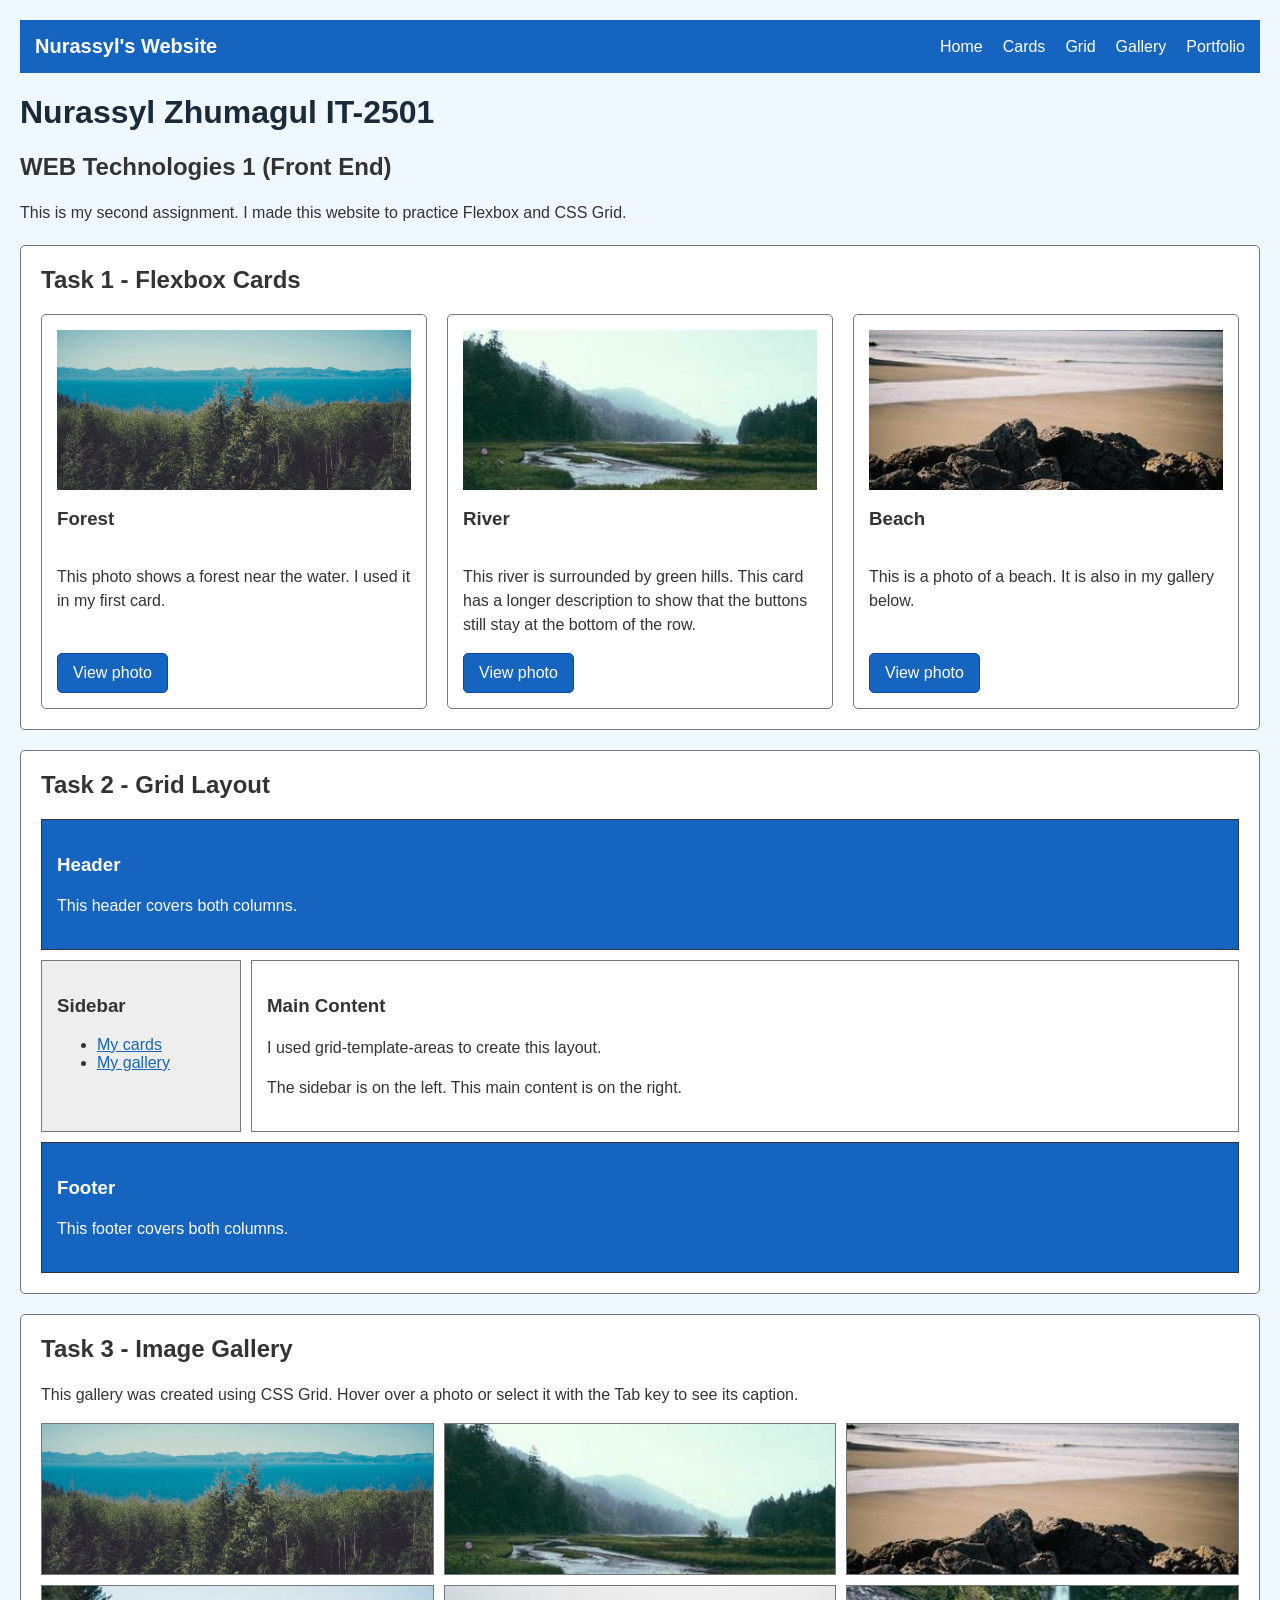
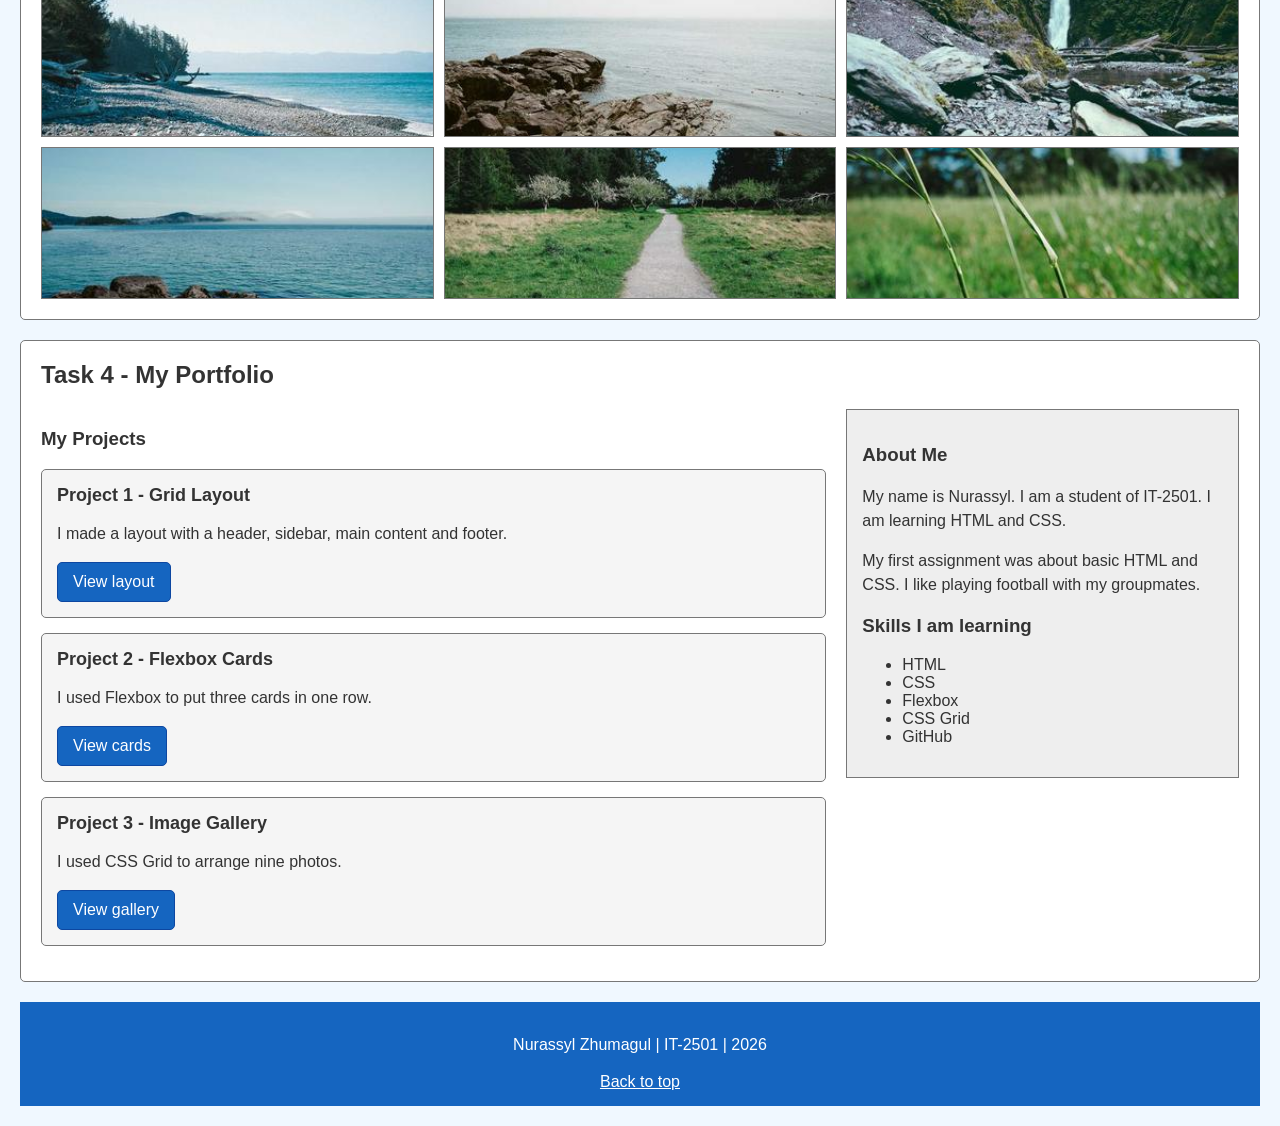
<file: index.html>
<!DOCTYPE html>
<html lang="en">
<head>
    <meta charset="UTF-8">
    <meta name="viewport" content="width=device-width, initial-scale=1.0">
    <title>Nurassyl's Website - Assignment 2</title>
    <link rel="icon" type="image/jpeg" href="images/gallery-1.jpg">
    <link rel="stylesheet" href="style.css">
</head>
<body>
    <!-- Task 0: Navigation -->
    <header class="navbar" id="home">
        <a class="logo" href="#home">Nurassyl's Website</a>
        <nav class="nav-links" aria-label="Main navigation">
            <a href="#home">Home</a>
            <a href="#cards">Cards</a>
            <a href="#grid">Grid</a>
            <a href="#gallery">Gallery</a>
            <a href="#portfolio">Portfolio</a>
        </nav>
    </header>

    <main>
        <h1>Nurassyl Zhumagul IT-2501</h1>
        <h2>WEB Technologies 1 (Front End)</h2>
        <p>This is my second assignment. I made this website to practice Flexbox and CSS Grid.</p>

        <!-- Task 1: Flexbox cards -->
        <section class="task" id="cards">
            <h2>Task 1 - Flexbox Cards</h2>
            <div class="cards-container">
                <article class="card">
                    <img src="images/gallery-1.jpg" alt="Forest beside blue water">
                    <h3>Forest</h3>
                    <p>This photo shows a forest near the water. I used it in my first card.</p>
                    <a class="button" href="#forest-photo">View photo</a>
                </article>
                <article class="card">
                    <img src="images/gallery-2.jpg" alt="River in a green valley">
                    <h3>River</h3>
                    <p>This river is surrounded by green hills. This card has a longer description to show that the buttons still stay at the bottom of the row.</p>
                    <a class="button" href="#river-photo">View photo</a>
                </article>
                <article class="card">
                    <img src="images/gallery-3.jpg" alt="Rocks on a sandy beach">
                    <h3>Beach</h3>
                    <p>This is a photo of a beach. It is also in my gallery below.</p>
                    <a class="button" href="#beach-photo">View photo</a>
                </article>
            </div>
        </section>

        <!-- Task 2: Named Grid Areas -->
        <section class="task" id="grid">
            <h2>Task 2 - Grid Layout</h2>
            <div class="grid-container">
                <header class="grid-header">
                    <h3>Header</h3>
                    <p>This header covers both columns.</p>
                </header>
                <aside class="grid-sidebar">
                    <h3>Sidebar</h3>
                    <ul>
                        <li><a href="#cards">My cards</a></li>
                        <li><a href="#gallery">My gallery</a></li>
                    </ul>
                </aside>
                <section class="grid-main">
                    <h3>Main Content</h3>
                    <p>I used grid-template-areas to create this layout.</p>
                    <p>The sidebar is on the left. This main content is on the right.</p>
                </section>
                <footer class="grid-footer">
                    <h3>Footer</h3>
                    <p>This footer covers both columns.</p>
                </footer>
            </div>
        </section>

        <!-- Task 3: Image gallery -->
        <section class="task" id="gallery">
            <h2>Task 3 - Image Gallery</h2>
            <p>This gallery was created using CSS Grid. Hover over a photo or select it with the Tab key to see its caption.</p>
            <div class="gallery">
                <figure class="gallery-item" id="forest-photo" tabindex="0">
                    <img src="images/gallery-1.jpg" alt="Forest beside blue water and distant mountains">
                    <figcaption class="gallery-caption">Forest</figcaption>
                </figure>
                <figure class="gallery-item" id="river-photo" tabindex="0">
                    <img src="images/gallery-2.jpg" alt="River through a green valley">
                    <figcaption class="gallery-caption">River</figcaption>
                </figure>
                <figure class="gallery-item" id="beach-photo" tabindex="0">
                    <img src="images/gallery-3.jpg" alt="Dark rocks on a sandy beach">
                    <figcaption class="gallery-caption">Beach</figcaption>
                </figure>
                <figure class="gallery-item" tabindex="0">
                    <img src="images/gallery-4.jpg" alt="Pebble beach with evergreen trees">
                    <figcaption class="gallery-caption">Trees by the beach</figcaption>
                </figure>
                <figure class="gallery-item" tabindex="0">
                    <img src="images/gallery-5.jpg" alt="Rocky shore under a cloudy sky">
                    <figcaption class="gallery-caption">Rocky shore</figcaption>
                </figure>
                <figure class="gallery-item" tabindex="0">
                    <img src="images/gallery-6.jpg" alt="Waterfall between rocks and green plants">
                    <figcaption class="gallery-caption">Waterfall</figcaption>
                </figure>
                <figure class="gallery-item" tabindex="0">
                    <img src="images/gallery-7.jpg" alt="Blue water with driftwood on the shore">
                    <figcaption class="gallery-caption">Blue water</figcaption>
                </figure>
                <figure class="gallery-item" tabindex="0">
                    <img src="images/gallery-8.jpg" alt="Path through grass toward tall trees">
                    <figcaption class="gallery-caption">Forest path</figcaption>
                </figure>
                <figure class="gallery-item" tabindex="0">
                    <img src="images/gallery-9.jpg" alt="Grass in a meadow">
                    <figcaption class="gallery-caption">Grass</figcaption>
                </figure>
            </div>
        </section>

        <!-- Task 4: Grid and Flexbox together -->
        <section class="task" id="portfolio">
            <h2>Task 4 - My Portfolio</h2>
            <div class="portfolio-container">
                <section class="projects">
                    <h3>My Projects</h3>
                    <article class="project-card">
                        <h4>Project 1 - Grid Layout</h4>
                        <p>I made a layout with a header, sidebar, main content and footer.</p>
                        <a class="button" href="#grid">View layout</a>
                    </article>
                    <article class="project-card">
                        <h4>Project 2 - Flexbox Cards</h4>
                        <p>I used Flexbox to put three cards in one row.</p>
                        <a class="button" href="#cards">View cards</a>
                    </article>
                    <article class="project-card">
                        <h4>Project 3 - Image Gallery</h4>
                        <p>I used CSS Grid to arrange nine photos.</p>
                        <a class="button" href="#gallery">View gallery</a>
                    </article>
                </section>
                <aside class="info-sidebar">
                    <h3>About Me</h3>
                    <p>My name is Nurassyl. I am a student of IT-2501. I am learning HTML and CSS.</p>
                    <p>My first assignment was about basic HTML and CSS. I like playing football with my groupmates.</p>
                    <h3>Skills I am learning</h3>
                    <ul>
                        <li>HTML</li>
                        <li>CSS</li>
                        <li>Flexbox</li>
                        <li>CSS Grid</li>
                        <li>GitHub</li>
                    </ul>
                </aside>
            </div>
        </section>
    </main>

    <footer class="page-footer">
        <p>Nurassyl Zhumagul | IT-2501 | 2026</p>
        <a href="#home">Back to top</a>
    </footer>
</body>
</html>
</file>
<file: style.css>
/* General styles */
* {
    box-sizing: border-box;
}

body {
    background-color: #f0f8ff;
    color: #333;
    font-family: Arial, sans-serif;
    margin: 20px;
}

h1 {
    color: #1a2a3a;
    font-size: 32px;
}

p {
    line-height: 1.5;
}

a {
    color: #1565c0;
}

.task {
    background-color: white;
    border: 1px solid #777;
    border-radius: 5px;
    padding: 20px;
    margin-top: 20px;
}

.task h2 {
    margin-top: 0;
}

.button {
    display: inline-block;
    background-color: #1565c0;
    color: white;
    border: 1px solid #0d47a1;
    border-radius: 5px;
    padding: 10px 15px;
    text-decoration: none;
    align-self: flex-start;
}

.button:hover {
    background-color: #0d47a1;
}

/* Navigation */
.navbar {
    display: flex;
    justify-content: space-between;
    align-items: center;
    gap: 20px;
    background-color: #1565c0;
    padding: 15px;
}

.logo {
    color: white;
    font-size: 20px;
    font-weight: bold;
    text-decoration: none;
}

.nav-links {
    display: flex;
    gap: 20px;
}

.nav-links a {
    color: white;
    text-decoration: none;
}

.nav-links a:hover {
    text-decoration: underline;
}

/* Cards */
.cards-container {
    display: flex;
    align-items: stretch;
    gap: 20px;
}

.card {
    flex: 1;
    min-width: 0;
    display: flex;
    flex-direction: column;
    background-color: white;
    border: 1px solid #777;
    border-radius: 5px;
    padding: 15px;
    transition: background-color 0.2s;
}

.card:hover {
    background-color: #f5f5f5;
}

.card img {
    width: 100%;
    height: 160px;
    object-fit: cover;
}

.card .button {
    margin-top: auto;
}

/* Grid Layout */
.grid-container {
    display: grid;
    grid-template-columns: 200px 1fr;
    grid-template-rows: auto 1fr auto;
    grid-template-areas:
        "header header"
        "sidebar main"
        "footer footer";
    gap: 10px;
}

.grid-header {
    grid-area: header;
    background-color: #1565c0;
    color: white;
    border: 1px solid #333;
    padding: 15px;
}

.grid-sidebar {
    grid-area: sidebar;
    background-color: #eeeeee;
    border: 1px solid #777;
    padding: 15px;
}

.grid-main {
    grid-area: main;
    background-color: white;
    border: 1px solid #777;
    padding: 15px;
}

.grid-footer {
    grid-area: footer;
    background-color: #1565c0;
    color: white;
    border: 1px solid #333;
    padding: 15px;
}

/* Gallery */
.gallery {
    display: grid;
    grid-template-columns: repeat(3, 1fr);
    gap: 10px;
}

.gallery-item {
    position: relative;
    overflow: hidden;
    margin: 0;
    border: 1px solid #777;
}

.gallery-item img {
    display: block;
    width: 100%;
    height: 150px;
    object-fit: cover;
}

.gallery-caption {
    position: absolute;
    bottom: 0;
    left: 0;
    right: 0;
    background-color: rgba(0, 0, 0, 0.7);
    color: white;
    padding: 10px;
    opacity: 0;
    transition: opacity 0.2s;
}

.gallery-item:hover .gallery-caption,
.gallery-item:focus .gallery-caption {
    opacity: 1;
}

/* Portfolio */
.portfolio-container {
    display: grid;
    grid-template-columns: 2fr 1fr;
    gap: 20px;
    align-items: start;
}

.project-card {
    display: flex;
    flex-direction: column;
    background-color: #f5f5f5;
    border: 1px solid #777;
    border-radius: 5px;
    padding: 15px;
    margin-bottom: 15px;
}

.project-card h4 {
    font-size: 18px;
    margin: 0;
}

.project-card .button {
    margin-top: auto;
}

.info-sidebar {
    background-color: #eeeeee;
    border: 1px solid #777;
    padding: 15px;
}

/* Footer */
.page-footer {
    background-color: #1565c0;
    color: white;
    text-align: center;
    padding: 15px;
    margin-top: 20px;
}

.page-footer a {
    color: white;
}

/* Mobile */
@media (max-width: 768px) {
    body {
        margin: 10px;
    }

    .navbar {
        flex-direction: column;
        align-items: flex-start;
    }

    .nav-links {
        flex-wrap: wrap;
        gap: 10px;
    }

    .cards-container {
        flex-direction: column;
    }

    .grid-container {
        grid-template-columns: 1fr;
        grid-template-rows: auto auto auto auto;
        grid-template-areas:
            "header"
            "sidebar"
            "main"
            "footer";
    }

    .gallery {
        grid-template-columns: 1fr;
    }

    .gallery-caption {
        opacity: 1;
    }

    .portfolio-container {
        grid-template-columns: 1fr;
    }
}
</file>
